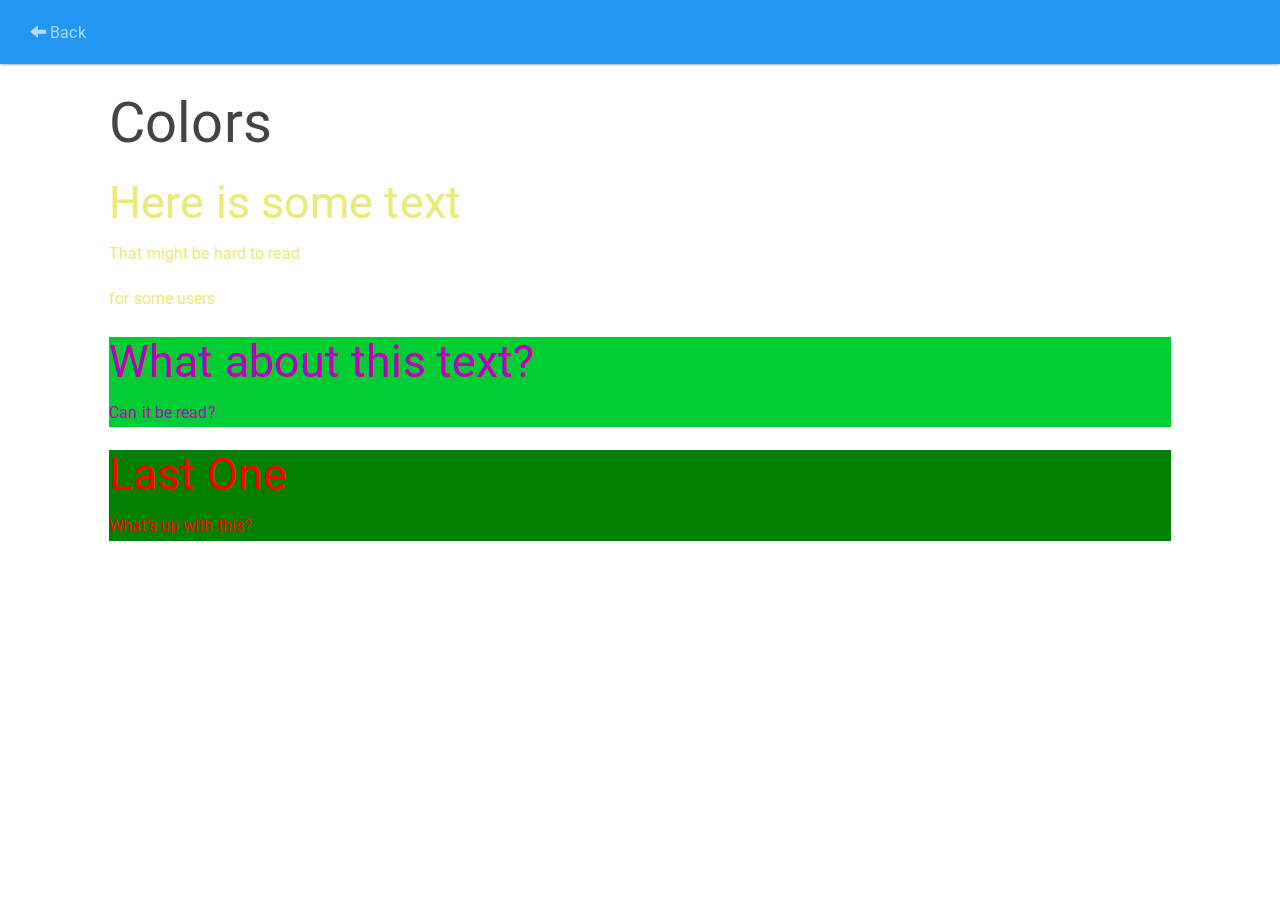
<file: colors/index.html>
<!DOCTYPE html>
<html>
  <head>
    <meta charset="utf-8">
    <title>Colors</title>

    <link rel="stylesheet" href="../css/bootstrap.min.css" media="screen" charset="utf-8">
    <link rel="stylesheet" href="../css/style.css" media="screen" charset="utf-8">
  </head>
  <body>
    <nav class="navbar navbar-inverse navbar-fixed-top">
      <div class="container-fluid">
        <!-- Brand and toggle get grouped for better mobile display -->
        <div class="navbar-header">
          <button type="button" class="navbar-toggle collapsed" data-toggle="collapse" data-target="#bs-example-navbar-collapse-1" aria-expanded="false">
            <span class="sr-only">Toggle navigation</span>
            <span class="icon-bar"></span>
            <span class="icon-bar"></span>
            <span class="icon-bar"></span>
          </button>
        </div>

        <!-- Collect the nav links, forms, and other content for toggling -->
        <div class="collapse navbar-collapse" id="bs-example-navbar-collapse-1">
          <ul class="nav navbar-nav">
            <li><a href="../index.html"><span class="glyphicon glyphicon-arrow-left"></span> Back</a></li>
          </ul>
        </div><!-- /.navbar-collapse -->
      </div><!-- /.container-fluid -->
    </nav>

    <div class="row">
      <div class="col-md-10 col-md-offset-1">
        <h1>Colors</h1>

        <div class="colors-one">
          <h2>Here is some text</h2>
          <p>That might be hard to read</p>
          <p>for some users</p>
        </div>

        <div class="colors-two">
          <h2>What about this text?</h2>
          <p>Can it be read?</p>
        </div>

        <div class="colors-three">
          <h2>Last One</h2>
          <p>What's up with this?</p>
        </div>

      </div>
    </div>
    <script type="text/javascript" src="../js/jquery.min.js"></script>
    <script type="text/javascript" src="../js/bootstrap.min.js"></script>
  </body>
</html>
</file>
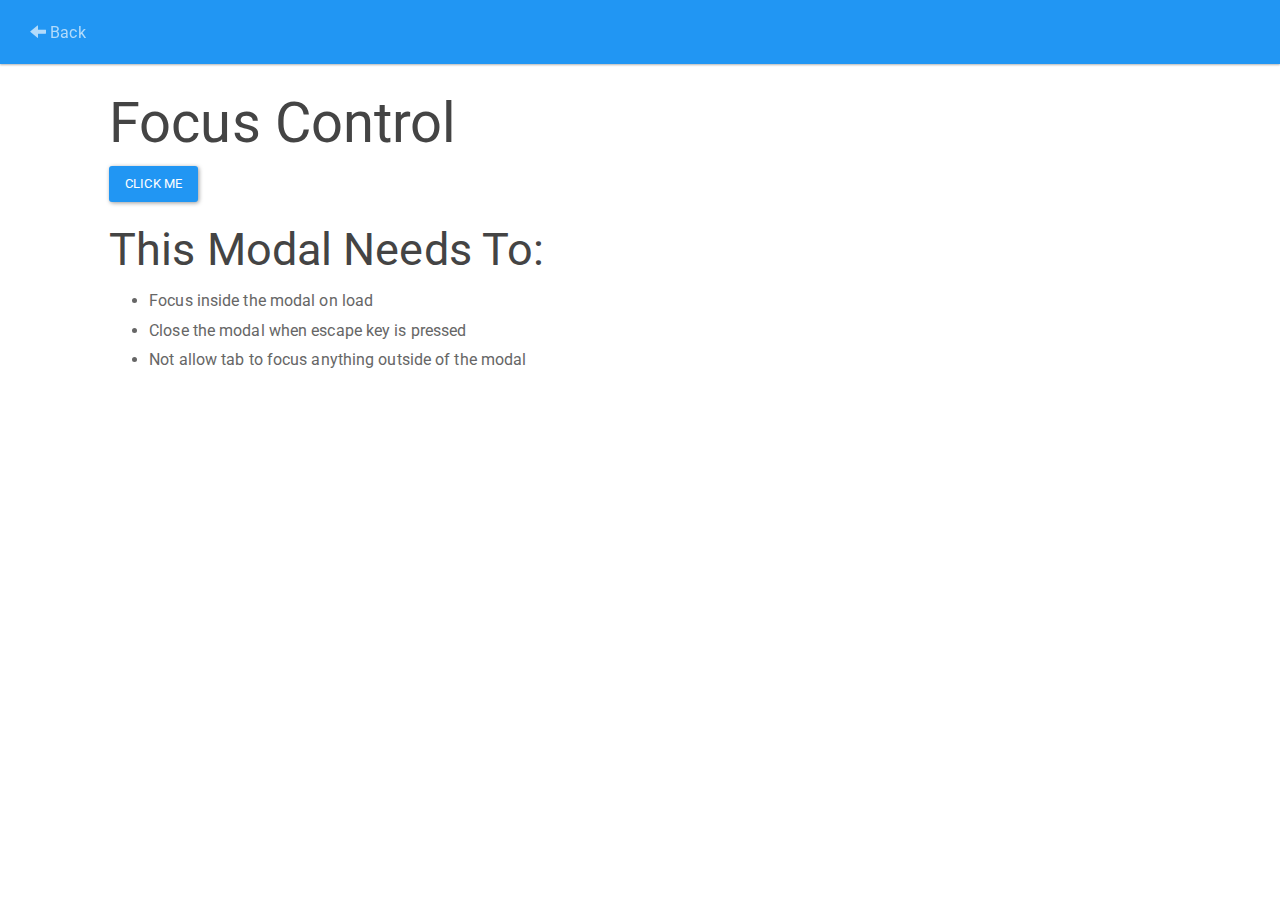
<file: focus-control/index.html>
<!DOCTYPE html>
<html>
  <head>
    <meta charset="utf-8">
    <title>Focus Control</title>

    <link rel="stylesheet" href="../css/bootstrap.min.css" media="screen" charset="utf-8">
    <link rel="stylesheet" href="../css/style.css" media="screen" charset="utf-8">
    <link rel="stylesheet" href="../css/modal.css" media="screen" charset="utf-8">
  </head>
  <body>
    <nav class="navbar navbar-inverse navbar-fixed-top">
      <div class="container-fluid">
        <!-- Brand and toggle get grouped for better mobile display -->
        <div class="navbar-header">
          <button type="button" class="navbar-toggle collapsed" data-toggle="collapse" data-target="#bs-example-navbar-collapse-1" aria-expanded="false">
            <span class="sr-only">Toggle navigation</span>
            <span class="icon-bar"></span>
            <span class="icon-bar"></span>
            <span class="icon-bar"></span>
          </button>
        </div>

        <!-- Collect the nav links, forms, and other content for toggling -->
        <div class="collapse navbar-collapse" id="bs-example-navbar-collapse-1">
          <ul class="nav navbar-nav">
            <li><a href="../index.html"><span class="glyphicon glyphicon-arrow-left"></span> Back</a></li>
          </ul>
        </div><!-- /.navbar-collapse -->
      </div><!-- /.container-fluid -->
    </nav>

    <div class="row">
      <div class="col-md-10 col-md-offset-1">

        <h1>Focus Control</h1>

        <!-- A button to toggle the modal -->
        <button class="focus-modal-button btn btn-primary">Click Me</button>

        <!-- The actual modal -->
        <div class="focus-modal">
          <h1>Sign up for free!</h1>

          <p>Sign up today!</p>

          <form>
            <input type="text" placeholder="Email" />
            <input type="password" placeholder="Password" />
            <button class="focus-modal-cancel">Cancel</button>
            <input type="submit" value="Submit" />
          </form>

        </div>

        <!-- A grey overlay for the background -->
        <div class="focus-modal-overlay"></div>


        <h2>This Modal Needs To:</h2>

        <ul>
          <li>Focus inside the modal on load</li>
          <li>Close the modal when escape key is pressed</li>
          <li>Not allow tab to focus anything outside of the modal</li>
        </ul>
      </div>
    </div>
    <script type="text/javascript" src="../js/jquery.min.js"></script>
    <script type="text/javascript" src="../js/bootstrap.min.js"></script>
    <script type="text/javascript" src="../js/modal.js"></script>
  </body>
</html>
</file>
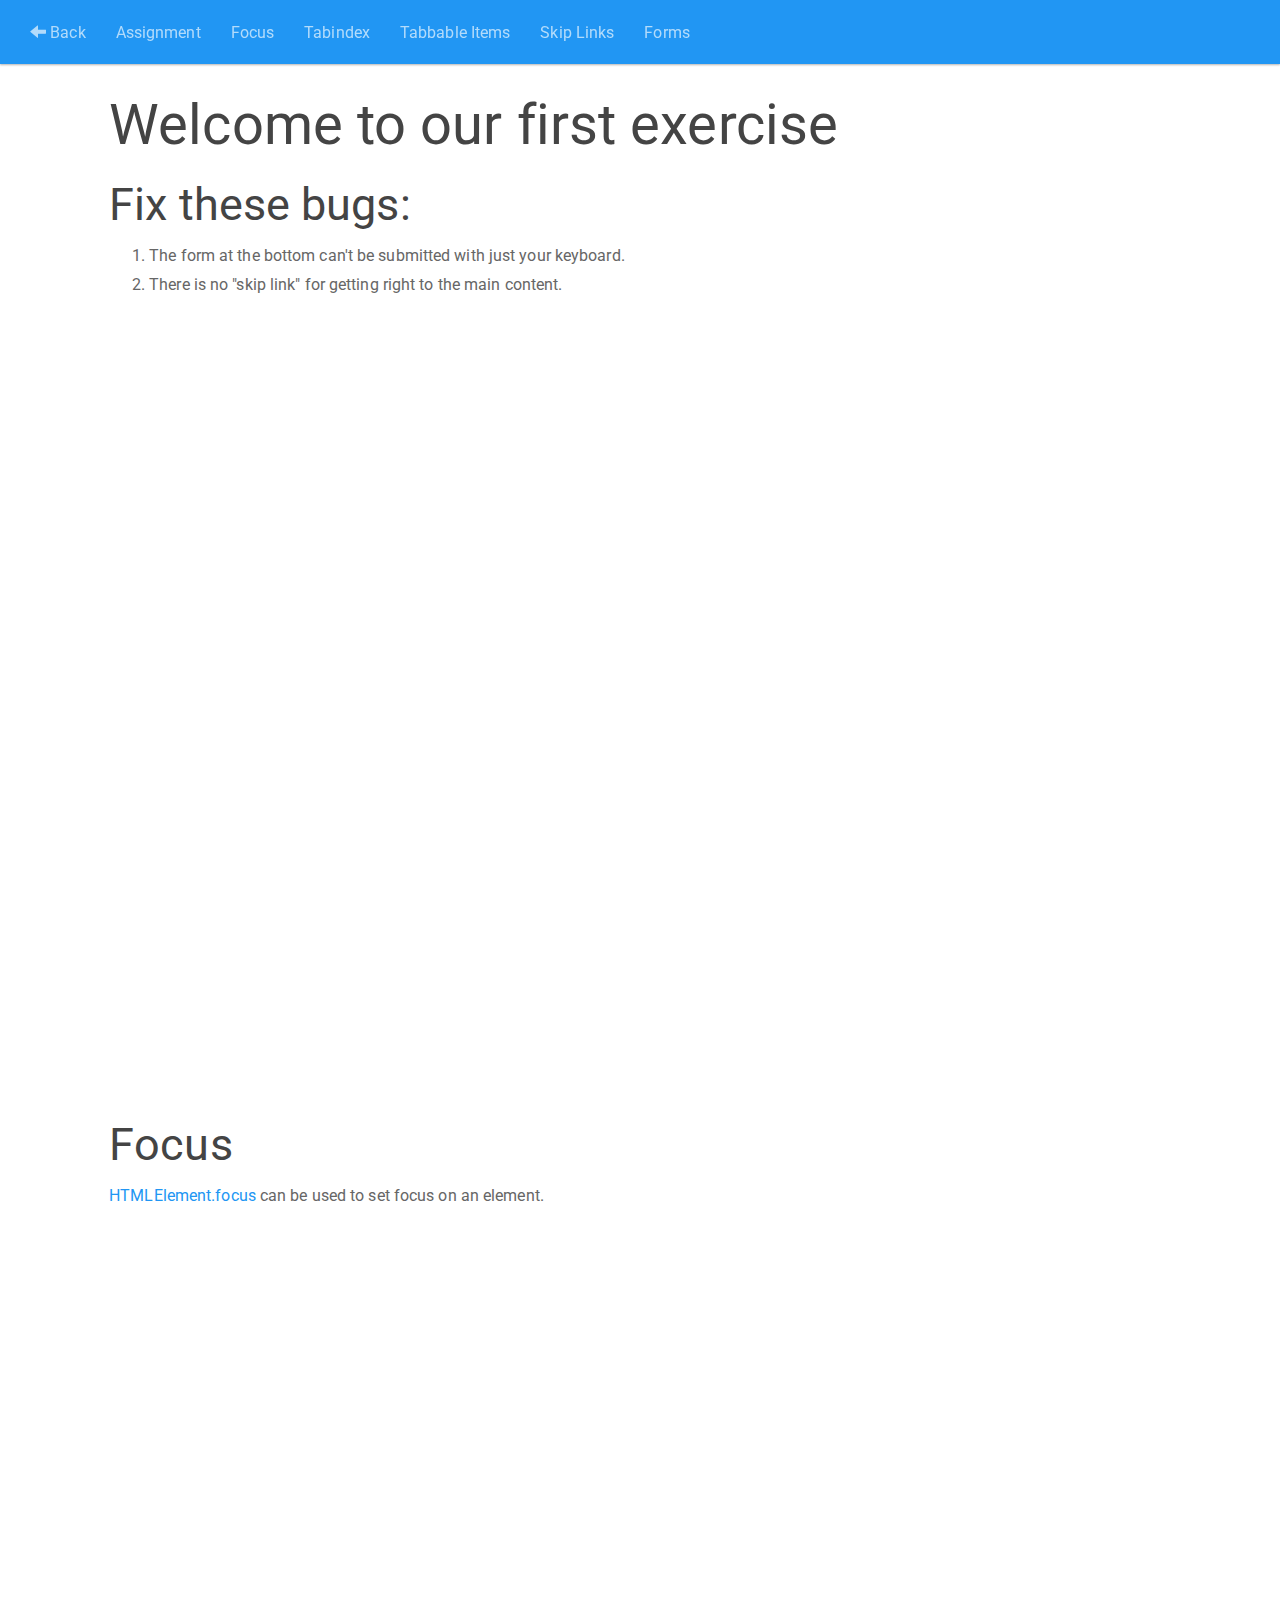
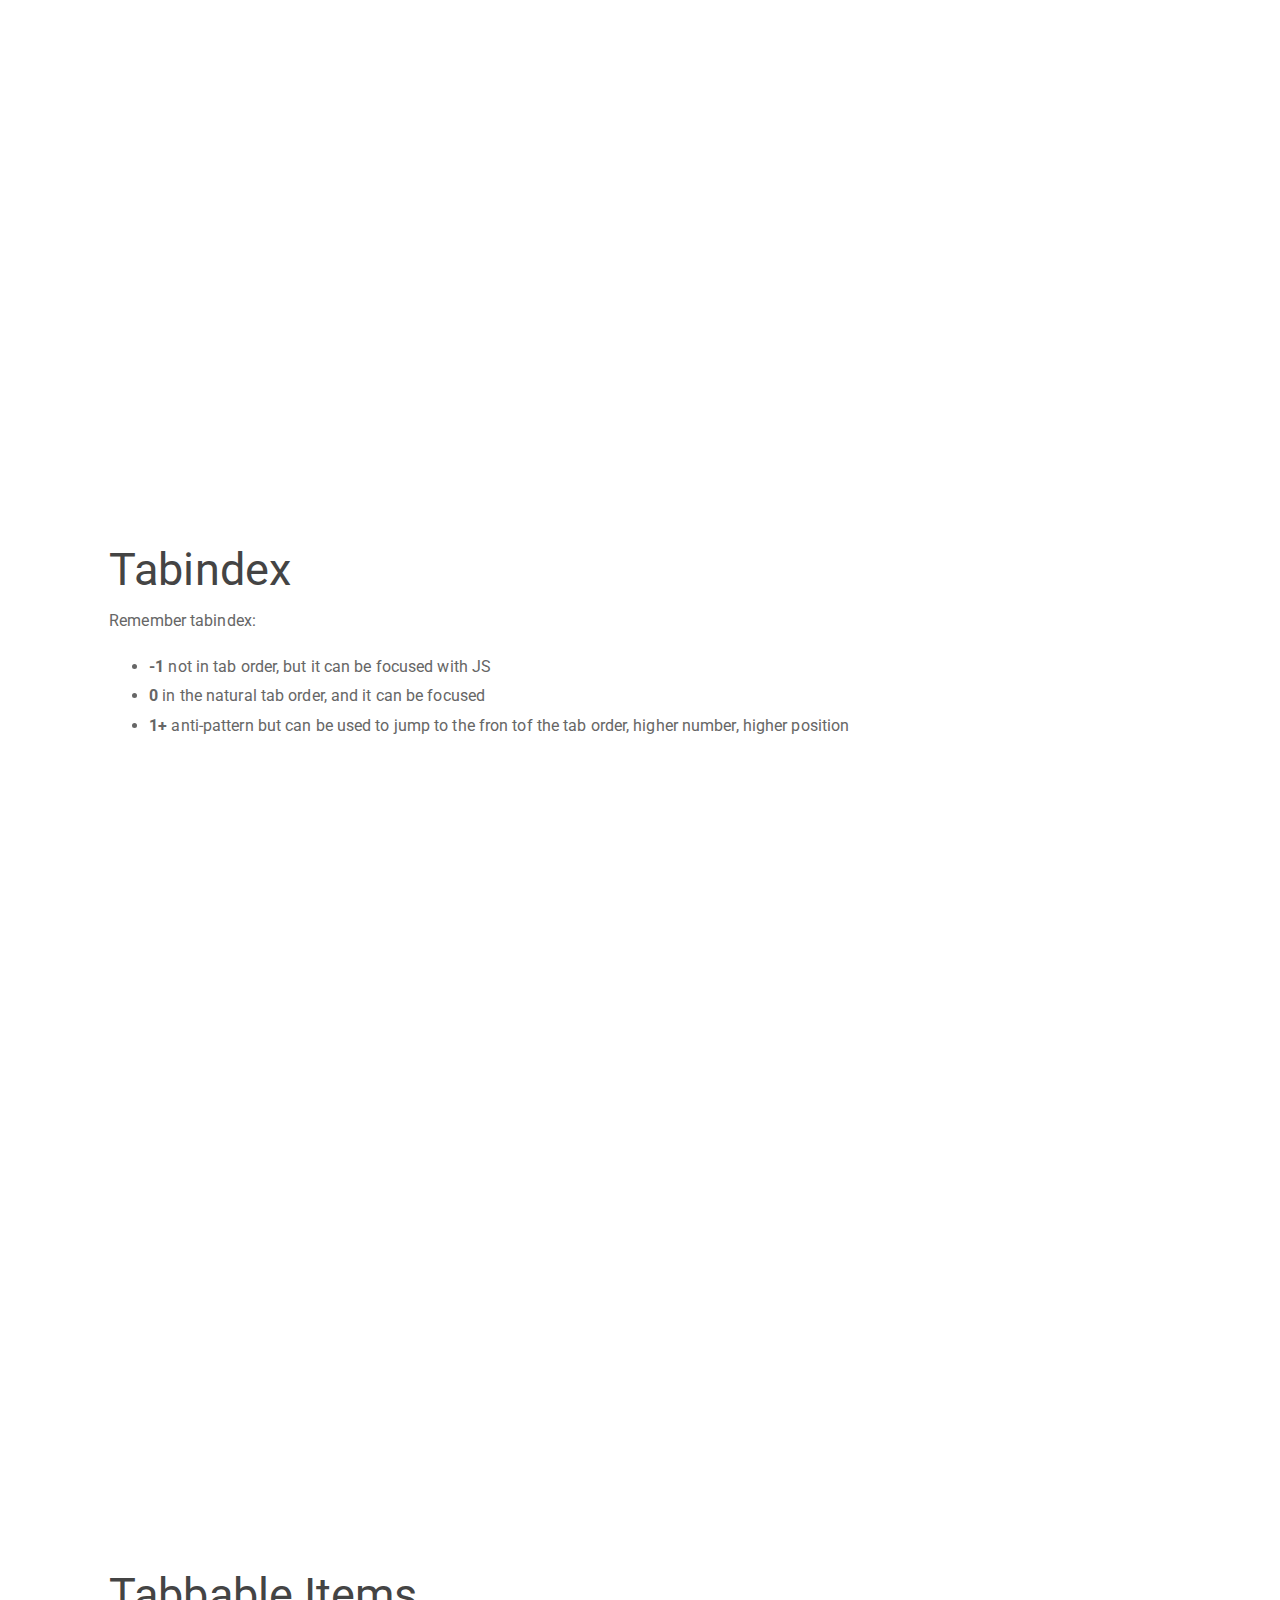
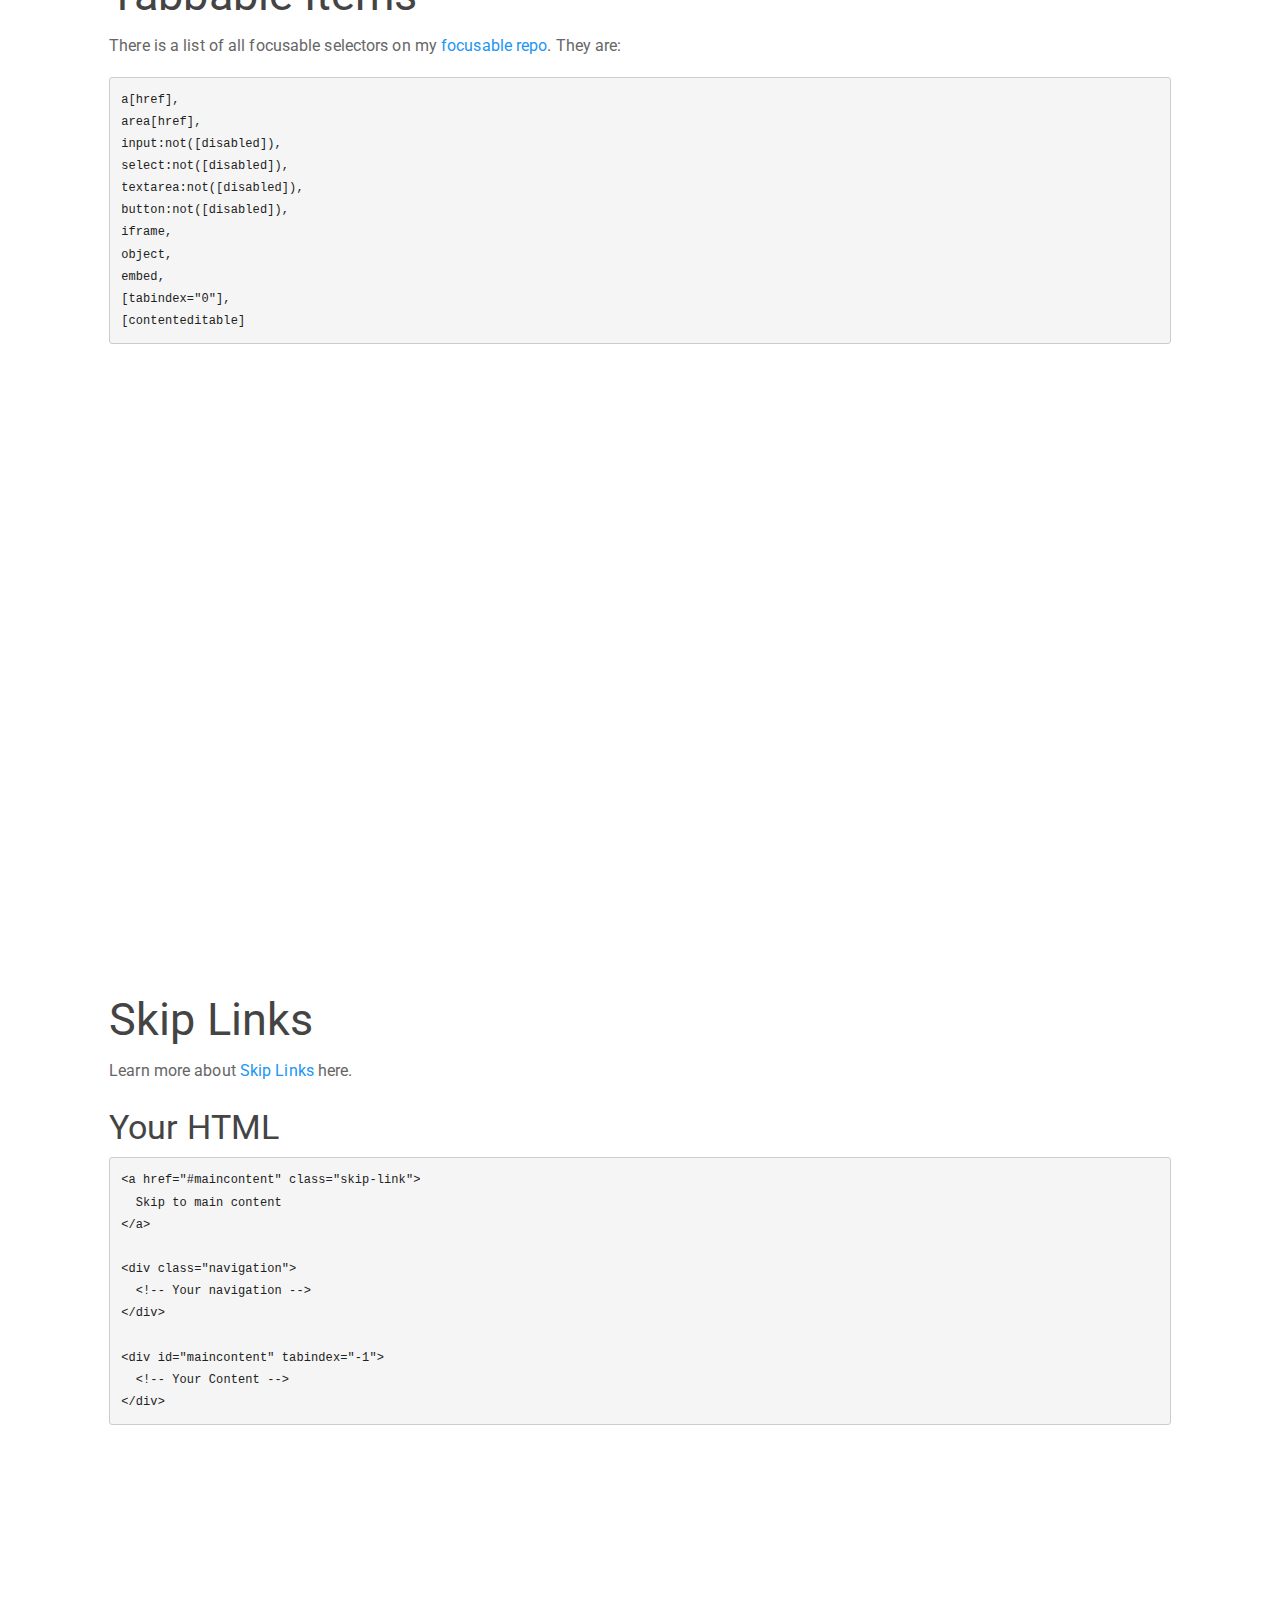
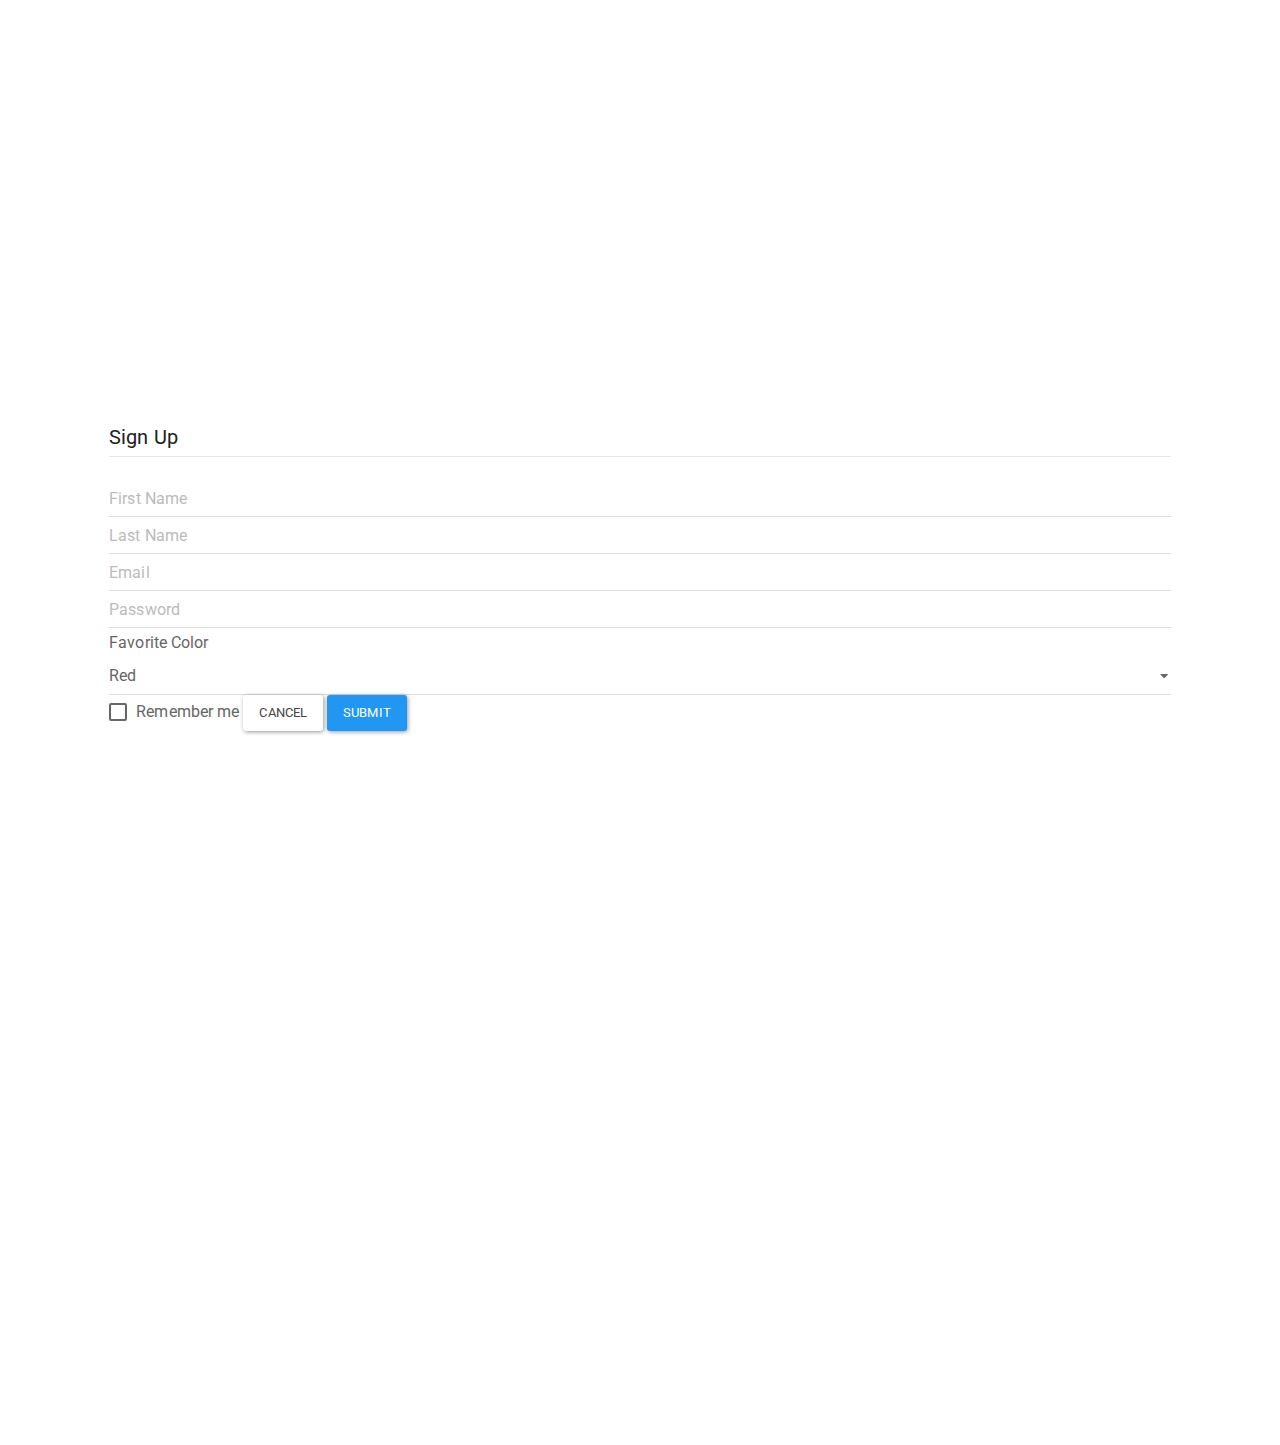
<file: keyboard-navigation/index.html>
<!DOCTYPE html>
<html>
  <head>
    <meta charset="utf-8">
    <title>Keyboard Navigation</title>

    <link rel="stylesheet" href="../css/bootstrap.min.css" media="screen" charset="utf-8">
    <link rel="stylesheet" href="../css/style.css" media="screen" charset="utf-8">
  </head>
  <body>
    <!--
      1 - press TAB as soon as page loads.
      2 - it will focus on the skip to main navigation link.
      3 - on click, it will take you to the #main div
    -->
    <a href="#main" id="skip-link">
      Skip to main navigation
    </a>
    <nav class="navbar navbar-inverse navbar-fixed-top">
      <div class="container-fluid">
        <!-- Brand and toggle get grouped for better mobile display -->
        <div class="navbar-header">
          <button type="button" class="navbar-toggle collapsed" data-toggle="collapse" data-target="#bs-example-navbar-collapse-1" aria-expanded="false">
            <span class="sr-only">Toggle navigation</span>
            <span class="icon-bar"></span>
            <span class="icon-bar"></span>
            <span class="icon-bar"></span>
          </button>
        </div>

        <!-- Collect the nav links, forms, and other content for toggling -->
        <div class="collapse navbar-collapse" id="bs-example-navbar-collapse-1">
          <ul class="nav navbar-nav">
            <li><a href="../index.html"><span class="glyphicon glyphicon-arrow-left"></span> Back</a></li>
            <li><a href="#main">Assignment</a></li>
            <li><a href="#focus">Focus</a></li>
            <li><a href="#tabindex">Tabindex</a></li>
            <li><a href="#tabbable-items">Tabbable Items</a></li>
            <li><a href="#skip-links">Skip Links</a></li>
            <li><a href="#form">Forms</a></li>
          </ul>
        </div><!-- /.navbar-collapse -->
      </div><!-- /.container-fluid -->
    </nav>

    <div class="row">
      <div class="col-md-10 col-md-offset-1">

        <section id="main">
          <h1>Welcome to our first exercise</h1>

          <h2>Fix these bugs:</h2>
          <ol>
            <li>The form at the bottom can't be submitted with just your keyboard.</li>
            <li>There is no "skip link" for getting right to the main content.</li>
          </ol>
        </section>

        <section id="focus">
          <h2>Focus</h2>

          <p><a href="https://developer.mozilla.org/en-US/docs/Web/API/HTMLElement/focus">HTMLElement.focus</a> can be used to set focus on an element.</p>
        </section>

        <section id="tabindex">
          <h2>Tabindex</h2>

          <p>Remember tabindex:</p>

          <ul>
            <li><b>-1</b> not in tab order, but it can be focused with JS</li>
            <li><b>0</b> in the natural tab order, and it can be focused</li>
            <li><b>1+</b> anti-pattern but can be used to jump to the fron tof the tab order, higher number, higher position</li>
          </ul>
        </section>

        <section id="tabbable-items">
          <h2>Tabbable Items</h2>

          <p>There is a list of all focusable selectors on my <a href="https://github.com/jkup/focusable">focusable repo</a>. They are:

<pre><code>a[href],
area[href],
input:not([disabled]),
select:not([disabled]),
textarea:not([disabled]),
button:not([disabled]),
iframe,
object,
embed,
[tabindex="0"],
[contenteditable]
</code></pre>
        </section>

        <section id="skip-links">
          <h2>Skip Links</h2>

          <p>Learn more about <a href="http://webaim.org/techniques/skipnav/">Skip Links</a> here.</p>

          <h3>Your HTML</h3>
<pre><code>&lt;a href="#maincontent" class="skip-link">
  Skip to main content
&lt;/a>

&lt;div class="navigation">
  &lt;!-- Your navigation -->
&lt;/div>

&lt;div id="maincontent" tabindex="-1">
  &lt;!-- Your Content -->
&lt;/div></code></pre>
        </section>

        <section id="form">
          <form class="form-horizontal">
            <fieldset>
              <legend>Sign Up</legend>

              <input type="text" class="form-control" id="first-name" placeholder="First Name">
              <input type="text" class="form-control" id="last-name" placeholder="Last Name">
              <input type="email" class="form-control" id="email" placeholder="Email">
              <input type="password" class="form-control" id="password" placeholder="Password">
              <span>Favorite Color</span>
              <select class="form-control">
                <option>Red</option>
                <option>Blue</option>
                <option>Green</option>
                <option>Purple</option>
                <option>Black</option>
              </select>
              <input type="checkbox"> Remember me
              <!--
                1 - changed cancel div to button
                2 - changed submit div to input:type submit
               -->
              <button class="btn btn-default">Cancel</button>
              <input type="submit" class="btn btn-primary" value="Submit" />
            </fieldset>
          </form>
        </section>
      </div>
    </div>
    <script type="text/javascript" src="../js/jquery.min.js"></script>
    <script type="text/javascript" src="../js/bootstrap.min.js"></script>
  </body>
</html>
</file>
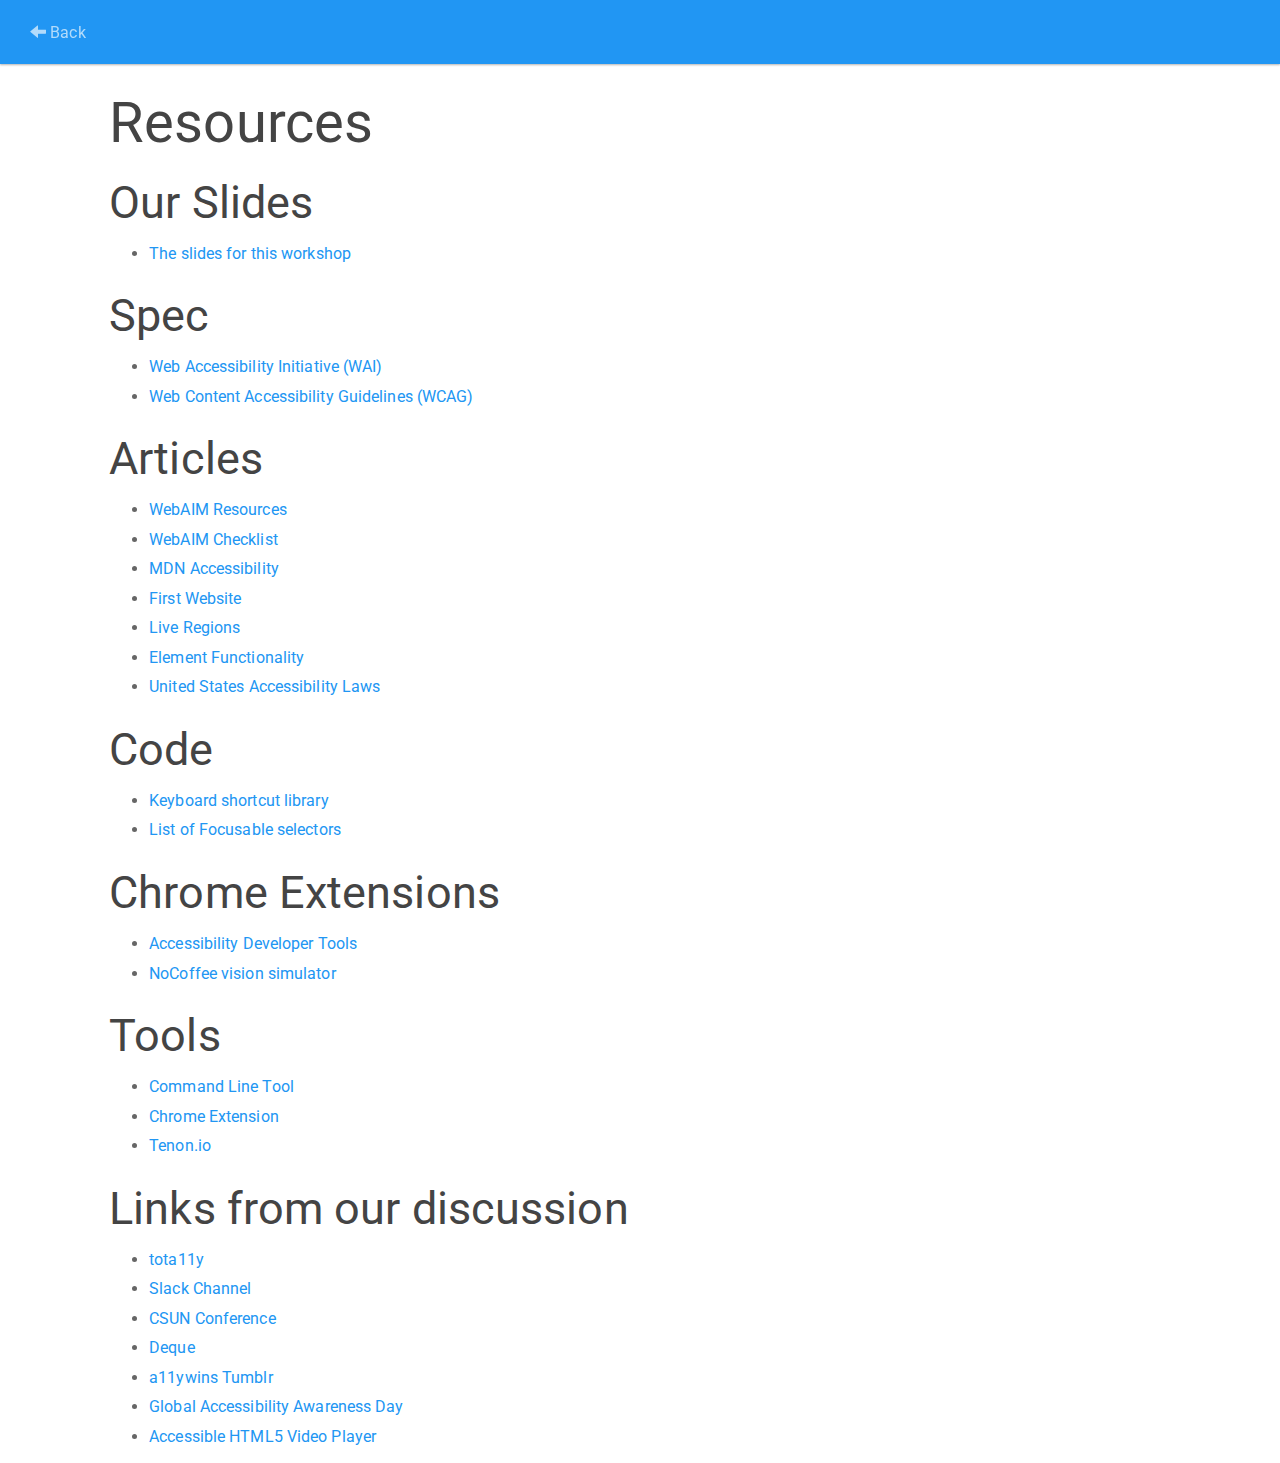
<file: resources/index.html>
<!DOCTYPE html>
<html>
  <head>
    <meta charset="utf-8">
    <title>Resources</title>

    <link rel="stylesheet" href="../css/bootstrap.min.css" media="screen" charset="utf-8">
    <link rel="stylesheet" href="../css/style.css" media="screen" charset="utf-8">
  </head>
  <body>
    <nav class="navbar navbar-inverse navbar-fixed-top">
      <div class="container-fluid">
        <!-- Brand and toggle get grouped for better mobile display -->
        <div class="navbar-header">
          <button type="button" class="navbar-toggle collapsed" data-toggle="collapse" data-target="#bs-example-navbar-collapse-1" aria-expanded="false">
            <span class="sr-only">Toggle navigation</span>
            <span class="icon-bar"></span>
            <span class="icon-bar"></span>
            <span class="icon-bar"></span>
          </button>
        </div>

        <!-- Collect the nav links, forms, and other content for toggling -->
        <div class="collapse navbar-collapse" id="bs-example-navbar-collapse-1">
          <ul class="nav navbar-nav">
            <li><a href="../index.html"><span class="glyphicon glyphicon-arrow-left"></span> Back</a></li>
          </ul>
        </div><!-- /.navbar-collapse -->
      </div><!-- /.container-fluid -->
    </nav>

    <div class="row">
      <div class="col-md-10 col-md-offset-1">

        <h1>Resources</h1>

        <h2>Our Slides</h2>

        <ul>
          <li><a target="_blank" href="https://docs.google.com/presentation/d/1_CRR-bJFX5Xt-2Tx_lPMDSMUtoxe8s8kAF7DDDXVvc8/edit?usp=sharing">The slides for this workshop</a></li>
        </ul>

        <h2>Spec</h2>

        <ul>
          <li><a target="_blank" href="https://www.w3.org/WAI/">Web Accessibility Initiative (WAI)</a></li>
          <li><a target="_blank" href="https://www.w3.org/WAI/intro/wcag">Web Content Accessibility Guidelines (WCAG)</a></li>
        </ul>

        <h2>Articles</h2>

        <ul>
          <li><a target="_blank" href="http://webaim.org/resources/">WebAIM Resources</a></li>
          <li><a target="_blank" href="http://webaim.org/standards/wcag/checklist">WebAIM Checklist</a></li>
          <li><a target="_blank" href="https://developer.mozilla.org/en-US/docs/Web/Accessibility">MDN Accessibility</a></li>
          <li><a target="_blank" href="http://info.cern.ch/hypertext/WWW/TheProject.html">First Website</a></li>
          <li><a target="_blank" href="https://developer.mozilla.org/en-US/docs/Web/Accessibility/ARIA/ARIA_Live_Regions">Live Regions</a></li>
          <li><a target="_blank" href="https://www.w3.org/TR/wai-aria-practices-1.1/">Element Functionality</a></li>
          <li><a target="_blank" href="http://webaim.org/articles/laws/usa/">United States Accessibility Laws</a></li>
        </ul>

        <h2>Code</h2>

        <ul>
          <li><a target="_blank" href="https://github.com/jkup/shortcut">Keyboard shortcut library</a></li>
          <li><a target="_blank" href="https://github.com/jkup/focusable/blob/master/index.js">List of Focusable selectors</a></li>
        </ul>

        <h2>Chrome Extensions</h2>

        <ul>
          <li><a target="_blank" href="https://chrome.google.com/webstore/detail/accessibility-developer-t/fpkknkljclfencbdbgkenhalefipecmb?hl=en">Accessibility Developer Tools</a></li>
          <li><a target="_blank" href="https://chrome.google.com/webstore/detail/nocoffee/jjeeggmbnhckmgdhmgdckeigabjfbddl?hl=en-US">NoCoffee vision simulator</a></li>
        </ul>

        <h2>Tools</h2>

        <ul>
          <li><a target="_blank" href="https://github.com/addyosmani/a11y">Command Line Tool</a></li>
          <li><a target="_blank" href="https://chrome.google.com/webstore/detail/accessibility-developer-t/fpkknkljclfencbdbgkenhalefipecmb">Chrome Extension</a></li>
          <li><a target="_blank" href="https://tenon.io/">Tenon.io</a></li>
        </ul>

        <h2>Links from our discussion</h2>

        <ul>
          <li><a target="_blank" href="http://khan.github.io/tota11y/">tota11y</a></li>
          <li><a target="_blank" href="http://web-a11y.herokuapp.com/">Slack Channel</a></li>
          <li><a target="_blank" href="http://www.csun.edu/cod/conference">CSUN Conference</a></li>
          <li><a target="_blank" href="http://www.deque.com/">Deque</a></li>
          <li><a target="_blank" href="https://a11ywins.tumblr.com/">a11ywins Tumblr</a></li>
          <li><a target="_blank" href="http://www.globalaccessibilityawarenessday.org/">Global Accessibility Awareness Day</a></li>
          <li><a target="_blank" href="https://www.paypal-engineering.com/2014/09/05/introducing-an-accessible-html5-video-player/">Accessible HTML5 Video Player</a></li>
        </ul>

      </div>
    </div>
    <script type="text/javascript" src="../js/jquery.min.js"></script>
    <script type="text/javascript" src="../js/bootstrap.min.js"></script>
  </body>
</html>
</file>
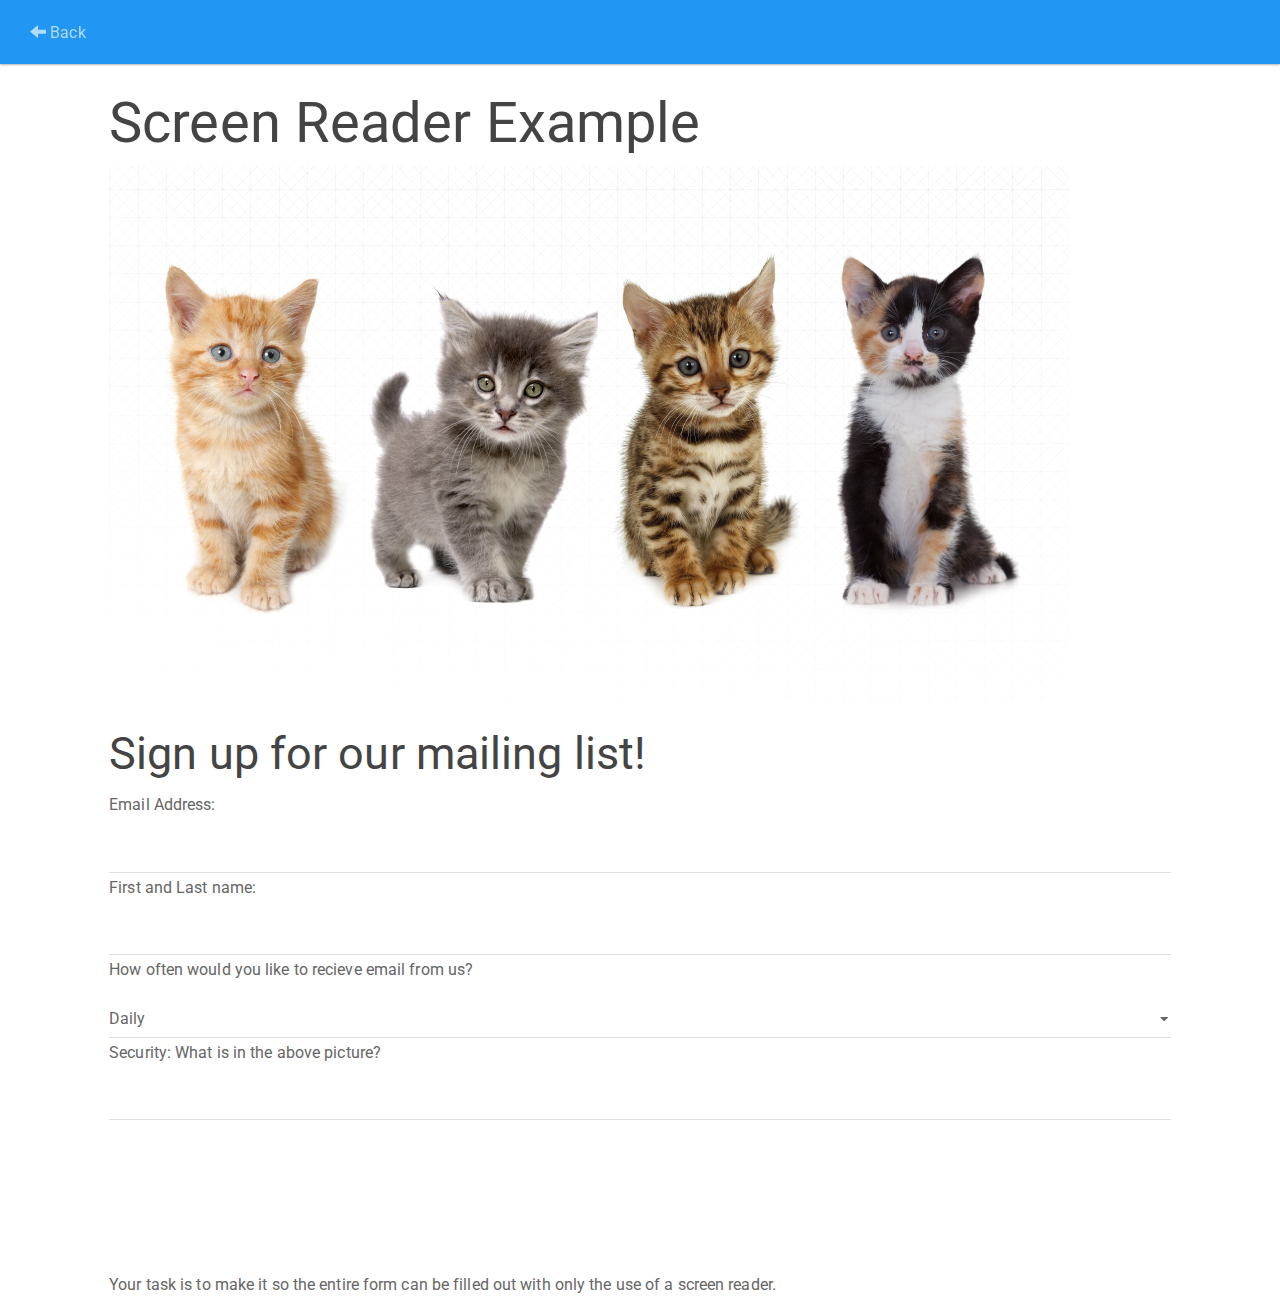
<file: screen-readers/index.html>
<!DOCTYPE html>
<html>
  <head>
    <meta charset="utf-8">
    <title>Screen Readers</title>

    <link rel="stylesheet" href="../css/bootstrap.min.css" media="screen" charset="utf-8">
    <link rel="stylesheet" href="../css/style.css" media="screen" charset="utf-8">
  </head>
  <body>
    <nav class="navbar navbar-inverse navbar-fixed-top">
      <div class="container-fluid">
        <!-- Brand and toggle get grouped for better mobile display -->
        <div class="navbar-header">
          <button type="button" class="navbar-toggle collapsed" data-toggle="collapse" data-target="#bs-example-navbar-collapse-1" aria-expanded="false">
            <span class="sr-only">Toggle navigation</span>
            <span class="icon-bar"></span>
            <span class="icon-bar"></span>
            <span class="icon-bar"></span>
          </button>
        </div>

        <!-- Collect the nav links, forms, and other content for toggling -->
        <div class="collapse navbar-collapse" id="bs-example-navbar-collapse-1">
          <ul class="nav navbar-nav">
            <li><a href="../index.html"><span class="glyphicon glyphicon-arrow-left"></span> Back</a></li>
          </ul>
        </div><!-- /.navbar-collapse -->
      </div><!-- /.container-fluid -->
    </nav>

    <div class="row">
      <div class="col-md-10 col-md-offset-1">
        <h1>Screen Reader Example</h1>

        <img src="../images/pic.jpg" />

        <h2>Sign up for our mailing list!</h2>

        <form style="margin-bottom: 150px;">
          <p>Email Address:</p>
          <input class="form-control" type="text" />

          <p>First and Last name:</p>
          <input class="form-control" type="text" />

          <p>How often would you like to recieve email from us?</p>
          <select class="form-control">
            <option>Daily</option>
            <option>Weekly</option>
            <option>Monthly</option>
            <option>Never</option>
          </select>

          <p>Security: What is in the above picture?</p>
          <input class="form-control" type="text" />
        </form>

        <p>Your task is to make it so the entire form can be filled out with only the use of a screen reader.</p>

      </div>
    </div>
    <script type="text/javascript" src="../js/jquery.min.js"></script>
    <script type="text/javascript" src="../js/bootstrap.min.js"></script>
  </body>
</html>
</file>
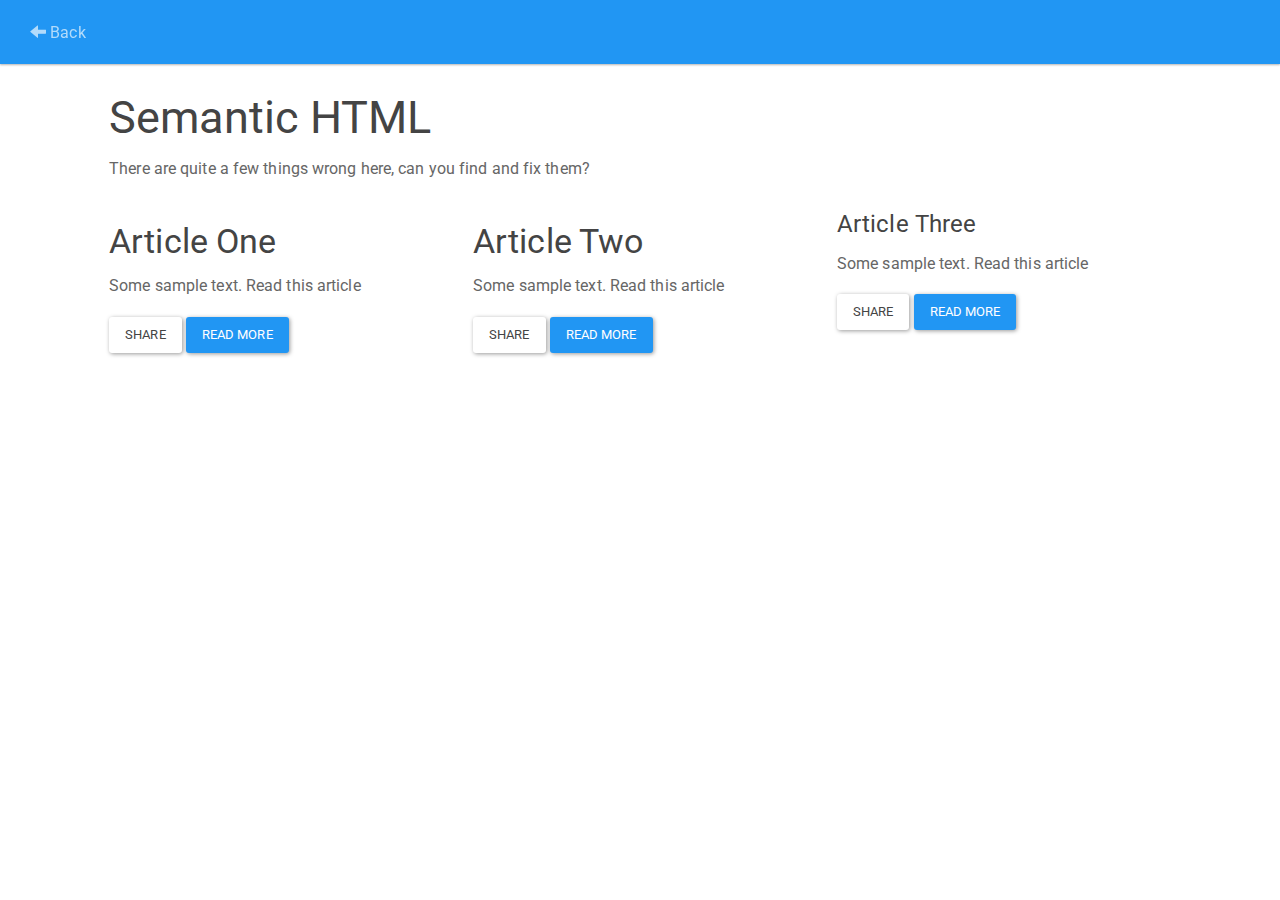
<file: semantic-html/index.html>
<!DOCTYPE html>
<html>
  <head>
    <meta charset="utf-8">
    <title>Semantic HTML</title>

    <link rel="stylesheet" href="../css/bootstrap.min.css" media="screen" charset="utf-8">
    <link rel="stylesheet" href="../css/style.css" media="screen" charset="utf-8">
  </head>
  <body>
    <nav class="navbar navbar-inverse navbar-fixed-top">
      <div class="container-fluid">
        <!-- Brand and toggle get grouped for better mobile display -->
        <div class="navbar-header">
          <button type="button" class="navbar-toggle collapsed" data-toggle="collapse" data-target="#bs-example-navbar-collapse-1" aria-expanded="false">
            <span class="sr-only">Toggle navigation</span>
            <span class="icon-bar"></span>
            <span class="icon-bar"></span>
            <span class="icon-bar"></span>
          </button>
        </div>

        <!-- Collect the nav links, forms, and other content for toggling -->
        <div class="collapse navbar-collapse" id="bs-example-navbar-collapse-1">
          <ul class="nav navbar-nav">
            <li><a href="../index.html"><span class="glyphicon glyphicon-arrow-left"></span> Back</a></li>
          </ul>
        </div><!-- /.navbar-collapse -->
      </div><!-- /.container-fluid -->
    </nav>

    <div class="row">
      <div class="col-md-10 col-md-offset-1">
        <h2>Semantic HTML</h2>

        <p>There are quite a few things wrong here, can you find and fix them?</p>

        <div class="row">
          <div class="article col-md-4">
            <h3>Article One</h3>

            <p>Some sample text. Read this article</p>

            <div onclick="someFunction" onKeyUp="someFunction" class="btn btn-default">Share</div>
            <div onclick="someFunction" onKeyUp="someFunction" class="btn btn-primary">Read More</div>
          </div>

          <div class="article col-md-4">
            <h3>Article Two</h3>

            <p>Some sample text. Read this article</p>

            <div onclick="someFunction" onKeyUp="someFunction" class="btn btn-default">Share</div>
            <div onclick="someFunction" onKeyUp="someFunction" class="btn btn-primary">Read More</div>
          </div>

          <div class="article col-md-4">
            <h4>Article Three</h4>

            <p>Some sample text. Read this article</p>

            <div onclick="someFunction" onKeyUp="someFunction" class="btn btn-default">Share</div>
            <div onclick="someFunction" onKeyUp="someFunction" class="btn btn-primary">Read More</div>
          </div>
        </div>
      </div>
    </div>
    <script type="text/javascript" src="../js/jquery.min.js"></script>
    <script type="text/javascript" src="../js/bootstrap.min.js"></script>
  </body>
</html>
</file>
<file: css/style.css>
body,
main {
  padding-top: 70px;
  font-size: 16px;
}

section {
  height: 1000px;
  margin: 25px 0;
}

.colors-one,
.colors-one h2 {
  color: #EBEA76;
}

.colors-two,
.colors-two h2 {
  background: #00CD34;
  color: #BC00BB;
}

.colors-three,
.colors-three h2 {
  background: green;
  color: red;
}

#skip-link {
    background: black;
    color: white;
    padding: 10px;
    position: absolute;
    top: -50px;
    z-index: 99999;
}

#skip-link:focus {
    top: 70px;
}
</file>
<file: css/modal.css>
.focus-modal {
  width: 50%;
  height: 300px;
  border-radius: 5px;
  margin-left: auto;
  margin-right: auto;
  padding: 24px;
  background-color: #fff;
  z-index: 3;
  position: fixed;
  top: 25%;
  display: none;
}

.focus-modal-overlay {
  width: 100%;
  height: 100%;
  z-index: 2;
  background-color: #000;
  opacity: 0.5;
  position: fixed;
  top: 0;
  left: 0;
  display: none;
  margin: 0;
  padding: 0;
}
</file>
